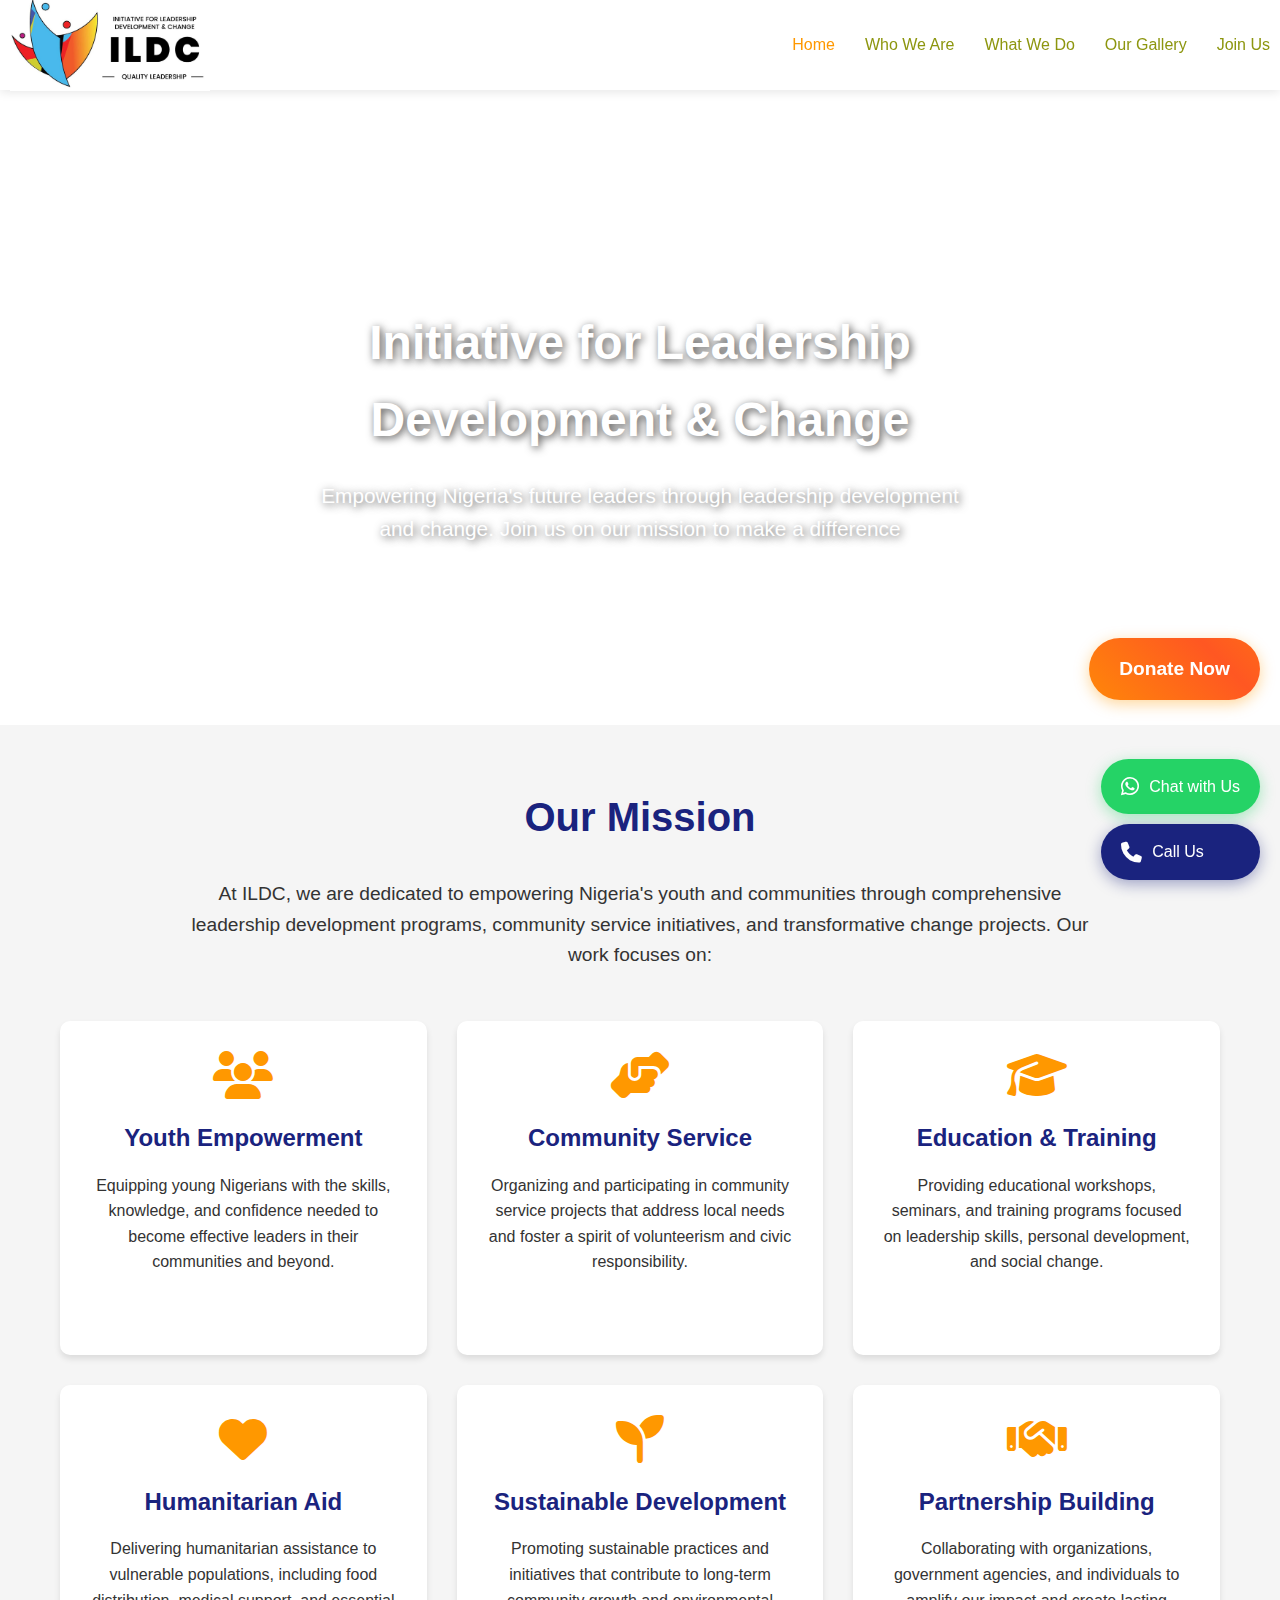
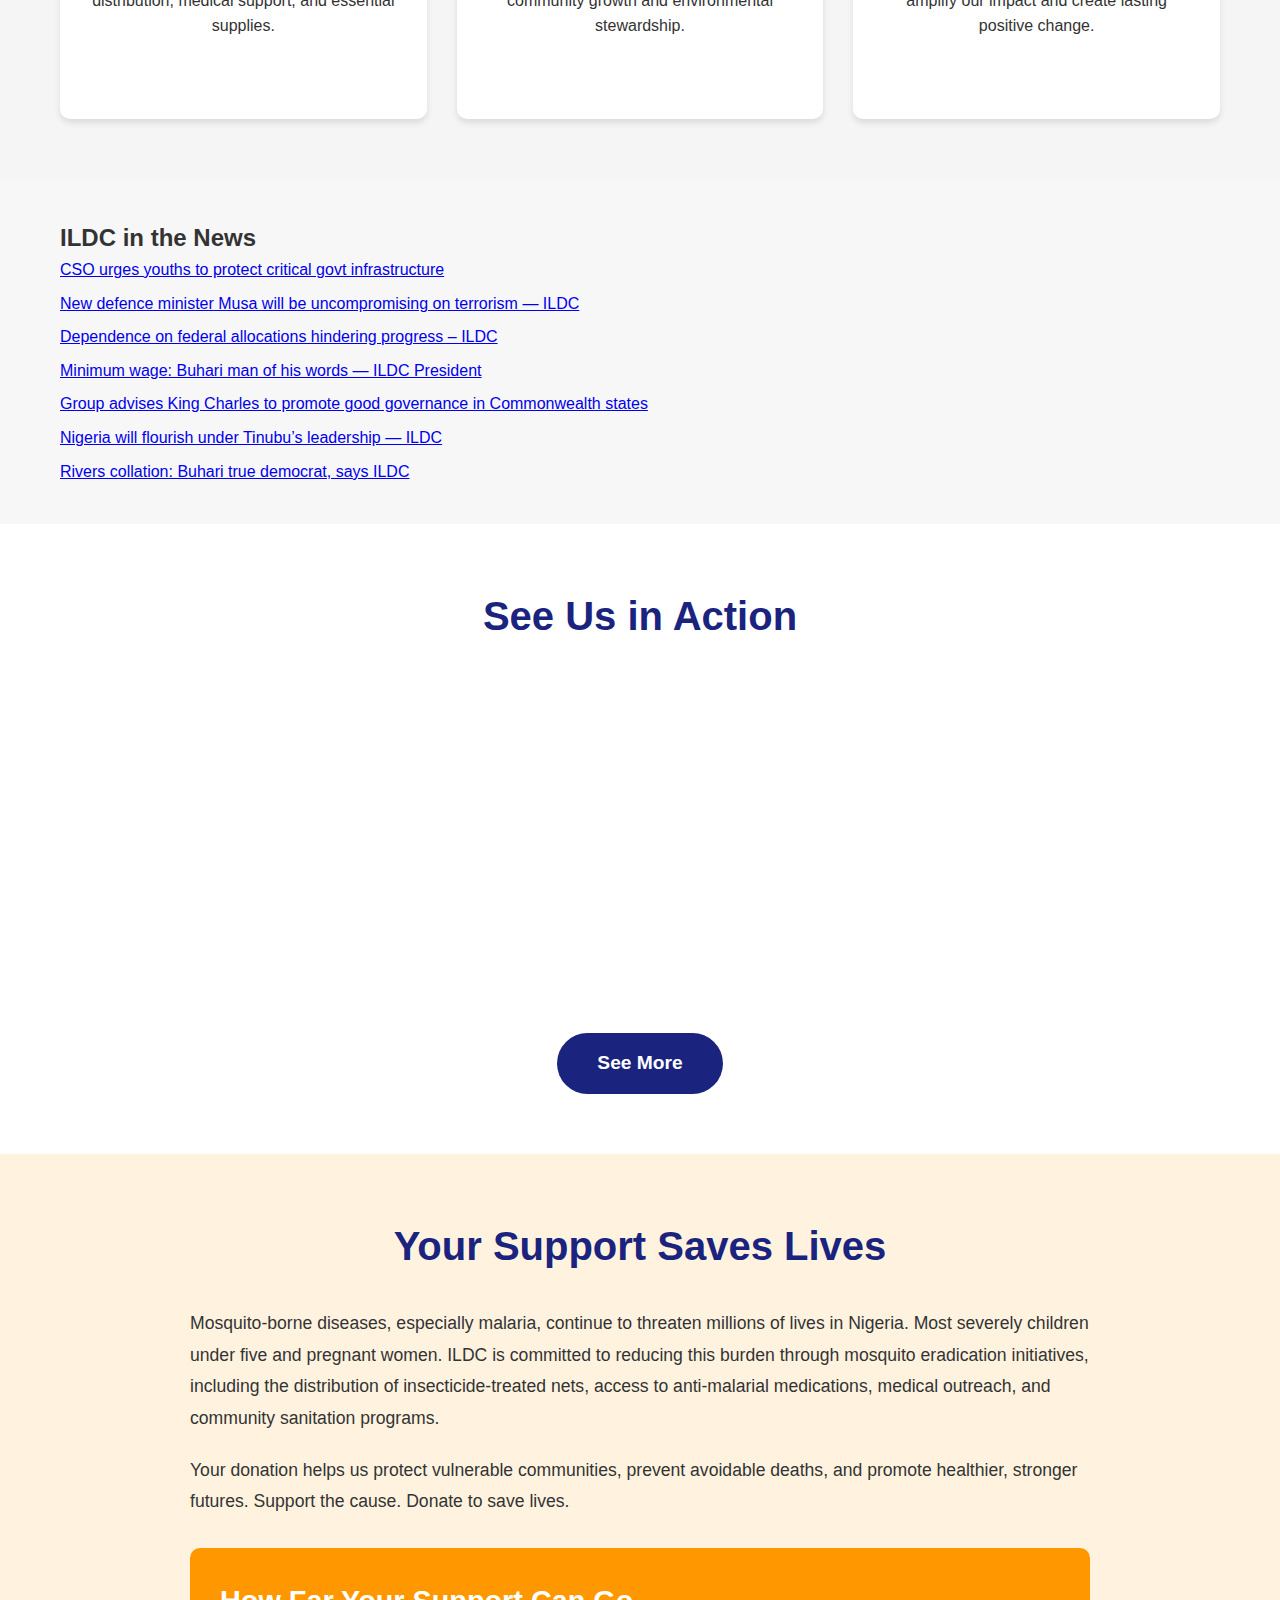
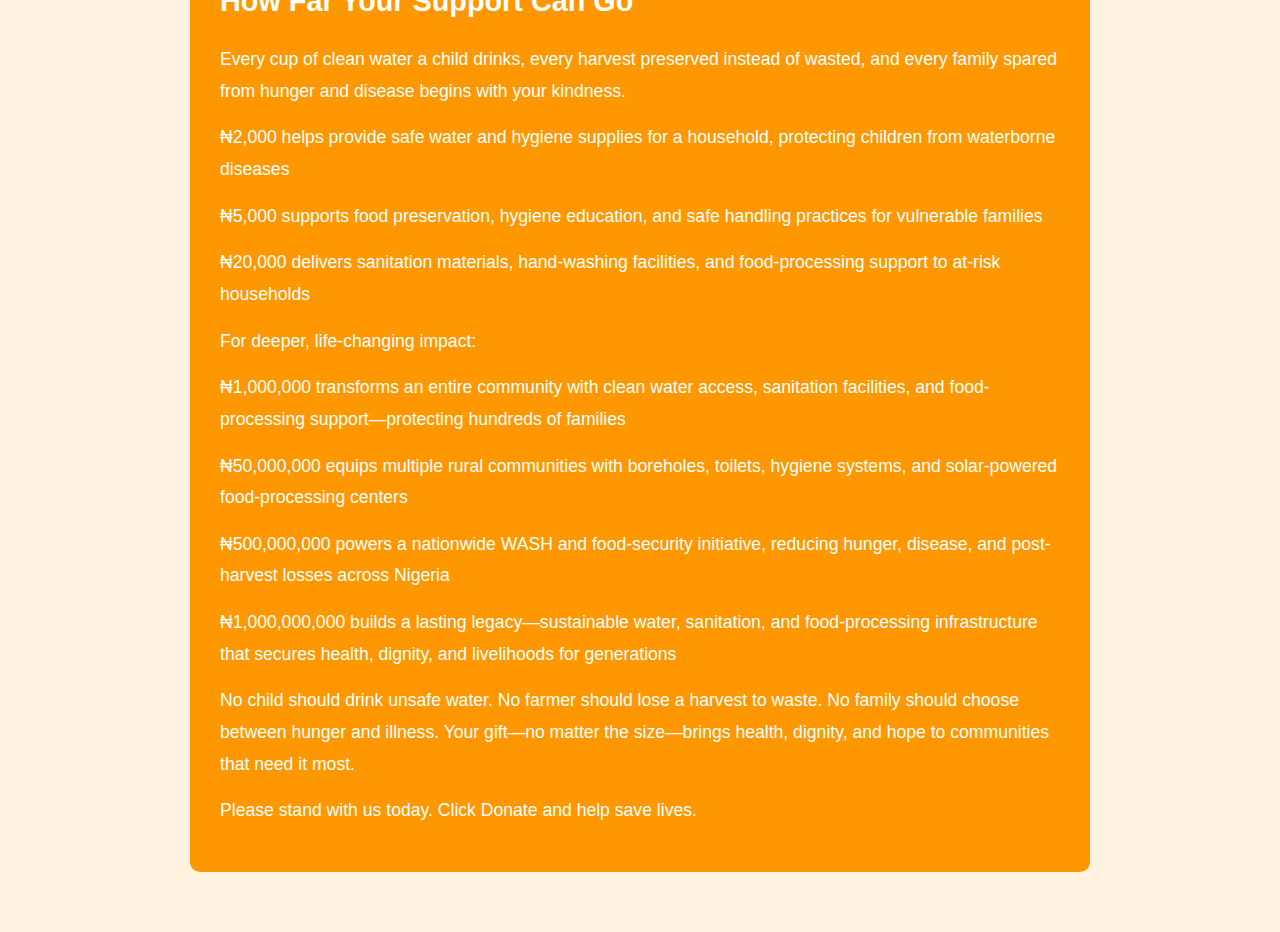
<file: index.html>
<!DOCTYPE html>
<html lang="en">
<head>
    <meta charset="UTF-8">
    <meta name="viewport" content="width=device-width, initial-scale=1.0">
    <title>Initiative for Leadership Development & Change - Home</title>
    <meta name="description" content="ILDC - Initiative for Leadership Development & Change in Nigeria. Empowering communities through youth leadership, education, and humanitarian programs. Join us to make a difference.">
    <meta name="keywords" content="NGO, NGO in Abuja, NGO in Nigeria, ILDC, Ugo ILDC Global, leadership development, Nigeria NGO, charity, humanitarian" />
    <link rel="canonical" href="https://ugoildcglobal.com/" />
    <link rel="icon" href="/images/logo.jpg" type="image/x-icon">
    <link rel="icon" href="/images/logo.jpg" type="image/png">
    <link rel="apple-touch-icon" href="/images/logo.jpg">
    <link rel="stylesheet" href="css/style.css">
    <link rel="stylesheet" href="https://cdnjs.cloudflare.com/ajax/libs/font-awesome/6.4.0/css/all.min.css">
    <!-- Open Graph -->
    <meta property="og:title" content="ILDC - Leadership Development & Change" />
    <meta property="og:description" content="Empowering Nigeria's next generation through leadership programs, community service, and humanitarian initiatives." />
    <meta property="og:url" content="https://ugoildcglobal.com/" />
    <meta property="og:type" content="website" />
    <meta property="og:image" content="https://ugoildcglobal.com/images/logo.jpg" />
    <meta property="og:image:width" content="1200" />
    <meta property="og:image:height" content="630" />
    <meta name="twitter:card" content="summary_large_image" />
    <meta name="twitter:title" content="ILDC - Leadership Development & Change" />
    <meta name="twitter:description" content="Empowering Nigeria's next generation through leadership programs, community service, and humanitarian initiatives." />
    <meta name="twitter:image" content="https://ugoildcglobal.com/images/logo.jpg" />
<script type="application/ld+json">{ "@context": "https://schema.org", "@graph": [ { "@type": "Organization", "name": "Initiative for Leadership Development & Change", "url": "https://ugoildcglobal.com", "logo": "https://ugoildcglobal.com/images/logo.jpg", "sameAs": [ "https://www.instagram.com/ildcnigeria", "https://www.twitter.com/ildcnigeria", "https://www.facebook.com/ildcnigeria/", "https://www.youtube.com/@ILDCGLOBAL" ] }, { "@type": "WebSite", "url": "https://ugoildcglobal.com", "potentialAction": { "@type": "SearchAction", "target": "https://ugoildcglobal.com/?s={search_term_string}", "query-input": "required name=search_term_string" } }, { "@type": "LocalBusiness", "name": "Initiative for Leadership Development & Change", "image": "https://ugoildcglobal.com/images/logo.jpg", "url": "https://ugoildcglobal.com", "address": { "@type": "PostalAddress", "addressLocality": "Abuja", "addressCountry": "NG" }, "telephone": "+2348094296341", "sameAs": [ "https://www.instagram.com/ildcnigeria", "https://www.twitter.com/ildcnigeria", "https://www.facebook.com/ildcnigeria/", "https://www.youtube.com/@ILDCGLOBAL" ] } ] }</script>
</head>
<body>
    <nav class="navbar">
        <div class="logo">
            <a href="index.html">
              <img src="images/logo.jpg" alt="Logo">
            </a>
          </div>
          
        <ul class="nav-links" id="navLinks">
            <li><a href="index.html" class="active">Home</a></li>
            <li><a href="about.html">Who We Are</a></li>
            <li><a href="what-we-do.html">What We Do</a></li>
            <li><a href="gallery.html">Our Gallery</a></li>
            <li><a href="join.html">Join Us</a></li>
        </ul>
        <div class="hamburger" id="hamburger">
            <span></span>
            <span></span>
            <span></span>
        </div>
    </nav>

    <header class="hero-section">
        <div class="slider">
            <div class="slide">
                <img src="images/mockup.JPG" alt="Leadership 1">
            </div>
            <div class="slide">
                <img src="images/IMG_9143.jpg" alt="Leadership 2">
            </div>
            <div class="slide">
                <img src="images/IMG_9142.jpg" alt="Leadership 3">
            </div>
            <div class="slide">
                <img src="images/IMG_9158.jpg" alt="Leadership 4">
            </div>
            <div class="slide">
                <img src="images/IMG_9156.jpg" alt="Leadership 5">
            </div>
            <div class="slide">
                <img src="images/a8.JPG" alt="Leadership 6">
            </div>
            <div class="slide">
                <img src="images/a14.JPG" alt="Leadership 7">
            </div>
            <div class="slide">
                <img src="images/a17.JPG" alt="Leadership 8">
            </div>
            <div class="slide">
                <img src="images/a15.JPG" alt="Leadership 9">
            </div>
            <div class="slide">
                <img src="images/IMG_9139.jpg" alt="Leadership 10">
            </div>
        </div>
        <div class="hero-content">
            <h1>Initiative for Leadership Development & Change</h1>
            <p>Empowering Nigeria's future leaders through leadership development and change. Join us on our mission to make a difference</p>
        </div>
    </header>

    <section class="mission-section">
        <div class="container">
            <h2>Our Mission</h2>
            <p>At ILDC, we are dedicated to empowering Nigeria's youth and communities through comprehensive leadership development programs, community service initiatives, and transformative change projects. Our work focuses on:</p>
            <div class="features">
                <div class="feature">
                    <i class="fas fa-users"></i>
                    <h3>Youth Empowerment</h3>
                    <p>Equipping young Nigerians with the skills, knowledge, and confidence needed to become effective leaders in their communities and beyond.</p>
                </div>
                <div class="feature">
                    <i class="fas fa-hands-helping"></i>
                    <h3>Community Service</h3>
                    <p>Organizing and participating in community service projects that address local needs and foster a spirit of volunteerism and civic responsibility.</p>
                </div>
                <div class="feature">
                    <i class="fas fa-graduation-cap"></i>
                    <h3>Education & Training</h3>
                    <p>Providing educational workshops, seminars, and training programs focused on leadership skills, personal development, and social change.</p>
                </div>
                <div class="feature">
                    <i class="fas fa-heart"></i>
                    <h3>Humanitarian Aid</h3>
                    <p>Delivering humanitarian assistance to vulnerable populations, including food distribution, medical support, and essential supplies.</p>
                </div>
                <div class="feature">
                    <i class="fas fa-seedling"></i>
                    <h3>Sustainable Development</h3>
                    <p>Promoting sustainable practices and initiatives that contribute to long-term community growth and environmental stewardship.</p>
                </div>
                <div class="feature">
                    <i class="fas fa-handshake"></i>
                    <h3>Partnership Building</h3>
                    <p>Collaborating with organizations, government agencies, and individuals to amplify our impact and create lasting positive change.</p>
                </div>
            </div>
        </div>
    </section>
    <!-- News Section -->
    <section class="news-coverage" style="padding:40px 0; background:#f7f7f7;">
        <div class="container">
          <h2>ILDC in the News</h2>
          <ul class="news-entries" style="list-style:none; padding:0; margin:0; display:flex; flex-direction:column; gap:8px;">
              <li><a href="https://nannews.ng/2026/01/23/cso-urges-youths-to-protect-critical-govt-infrastructure/" target="_blank" rel="noopener">CSO urges youths to protect critical govt infrastructure </a></li>
            <li><a href="https://guardian.ng/news/new-defence-minister-musa-will-be-uncompromising-on-terrorism-ilds/?fbclid=IwZXh0bgNhZW0CMTEAc3J0YwZhcHBfaWQKNjYyODU2ODM3OQABHnhr797FfXEhkYWWVjHqs1O2pgnnb59OZqCoBs2_9f6p2RuMaroz6Xn2CL-Q_aem_Q3FAEDWbZRnGhuV-T73FUg" target="_blank" rel="noopener">New defence minister Musa will be uncompromising on terrorism — ILDC</a></li>
            <li><a href="https://www.vanguardngr.com/2025/11/dependence-on-federal-allocations-hindering-progress-ildc/amp/" target="_blank" rel="noopener">Dependence on federal allocations hindering progress – ILDC</a></li>
            <li><a href="https://theeagleonline.com.ng/minimum-wage-buhari-man-of-his-words-ildc-president/" target="_blank" rel="noopener">Minimum wage: Buhari man of his words — ILDC President</a></li>
            <li><a href="https://realnewsmagazine.net/group-advises-king-charles-to-promote-good-governance-in-commonwealth-states/" target="_blank" rel="noopener">Group advises King Charles to promote good governance in Commonwealth states</a></li>
            <li><a href="https://pmnewsnigeria.com/2023/05/27/nigeria-will-flourish-under-tinubus-leadership-ildc/?amp=1" target="_blank" rel="noopener">Nigeria will flourish under Tinubu’s leadership — ILDC</a></li>
            <li><a href="https://www.vanguardngr.com/2019/04/rivers-collation-buhari-true-democrat-says-ildc/amp/" target="_blank" rel="noopener">Rivers collation: Buhari true democrat, says ILDC</a></li>
          </ul>
        </div>
      </section>

    <section class="video-section">
        <div class="container">
            <h2>See Us in Action</h2>
            <div class="video-container">
                <iframe width="560" height="315" src="https://www.youtube.com/embed/NZ5cPLldgkw" title="ILDC Video" frameborder="0" allow="accelerometer; autoplay; clipboard-write; encrypted-media; gyroscope; picture-in-picture" allowfullscreen></iframe>
                <iframe width="560" height="315" src="https://www.youtube.com/embed/vVvcglWyBpY" title="ILDC Video" frameborder="0" allow="accelerometer; autoplay; clipboard-write; encrypted-media; gyroscope; picture-in-picture" allowfullscreen></iframe>
            </div>
            <div class="see-more-container">
                <a href="gallery.html" class="see-more-btn">See More</a>
            </div>
        </div>
    </section>

    <section class="mosquito-section">
        <div class="container">
            <h2>Your Support Saves Lives</h2>
            <div class="mosquito-content">
                <p>Mosquito-borne diseases, especially malaria, continue to threaten millions of lives in Nigeria. Most severely children under five and pregnant women. ILDC is committed to reducing this burden through mosquito eradication initiatives, including the distribution of insecticide-treated nets, access to anti-malarial medications, medical outreach, and community sanitation programs.</p>
                <p>Your donation helps us protect vulnerable communities, prevent avoidable deaths, and promote healthier, stronger futures. Support the cause. Donate to save lives.</p>
                
                <div class="donation-appeal">
                    <h3>How Far Your Support Can Go</h3>
                    <p>Every cup of clean water a child drinks, every harvest preserved instead of wasted, and every family spared from hunger and disease begins with your kindness.</p>
                    <p>₦2,000 helps provide safe water and hygiene supplies for a household, protecting children from waterborne diseases</p>
                    <p>₦5,000 supports food preservation, hygiene education, and safe handling practices for vulnerable families</p>
                    <p>₦20,000 delivers sanitation materials, hand-washing facilities, and food-processing support to at-risk households</p>
                    <p>For deeper, life-changing impact:</p>
                    <p>₦1,000,000 transforms an entire community with clean water access, sanitation facilities, and food-processing support—protecting hundreds of families</p>
                    <p>₦50,000,000 equips multiple rural communities with boreholes, toilets, hygiene systems, and solar-powered food-processing centers</p>
                    <p>₦500,000,000 powers a nationwide WASH and food-security initiative, reducing hunger, disease, and post-harvest losses across Nigeria</p>
                    <p>₦1,000,000,000 builds a lasting legacy—sustainable water, sanitation, and food-processing infrastructure that secures health, dignity, and livelihoods for generations</p>
                    <p>No child should drink unsafe water. No farmer should lose a harvest to waste. No family should choose between hunger and illness. Your gift—no matter the size—brings health, dignity, and hope to communities that need it most.</p>
                    <p>Please stand with us today. Click Donate and help save lives.</p>
                </div>
            </div>
        </div>
    </section>

    <button class="donate-btn" id="donateBtn">Donate Now</button>

    <div class="contact-buttons">
        <a href="https://wa.me/2349027109116" target="_blank" class="chat-btn">
            <i class="fab fa-whatsapp"></i>
            <span>Chat with Us</span>
        </a>
        <a href="tel:+2348094296341" class="call-btn">
            <i class="fas fa-phone"></i>
            <span>Call Us</span>
        </a>
    </div>

    <div class="donate-modal" id="donateModal">
        <div class="modal-content">
            <span class="close-modal" id="closeModal">&times;</span>
            <h2>Make a Donation</h2>
            <div class="account-details">
                <p><strong>Bank:</strong> Zenith Bank</p>
                <p><strong>Account Number:</strong> 1015593806</p>
                <p><strong>Account Name:</strong> Ugo Initiative</p>
            </div>
            <button class="copy-btn" id="copyBtn">
                <i class="fas fa-copy"></i>
                Copy Account Details
            </button>
        </div>
    </div>

    

    <script src="js/script.js"></script>
</body>
</html>
</file>
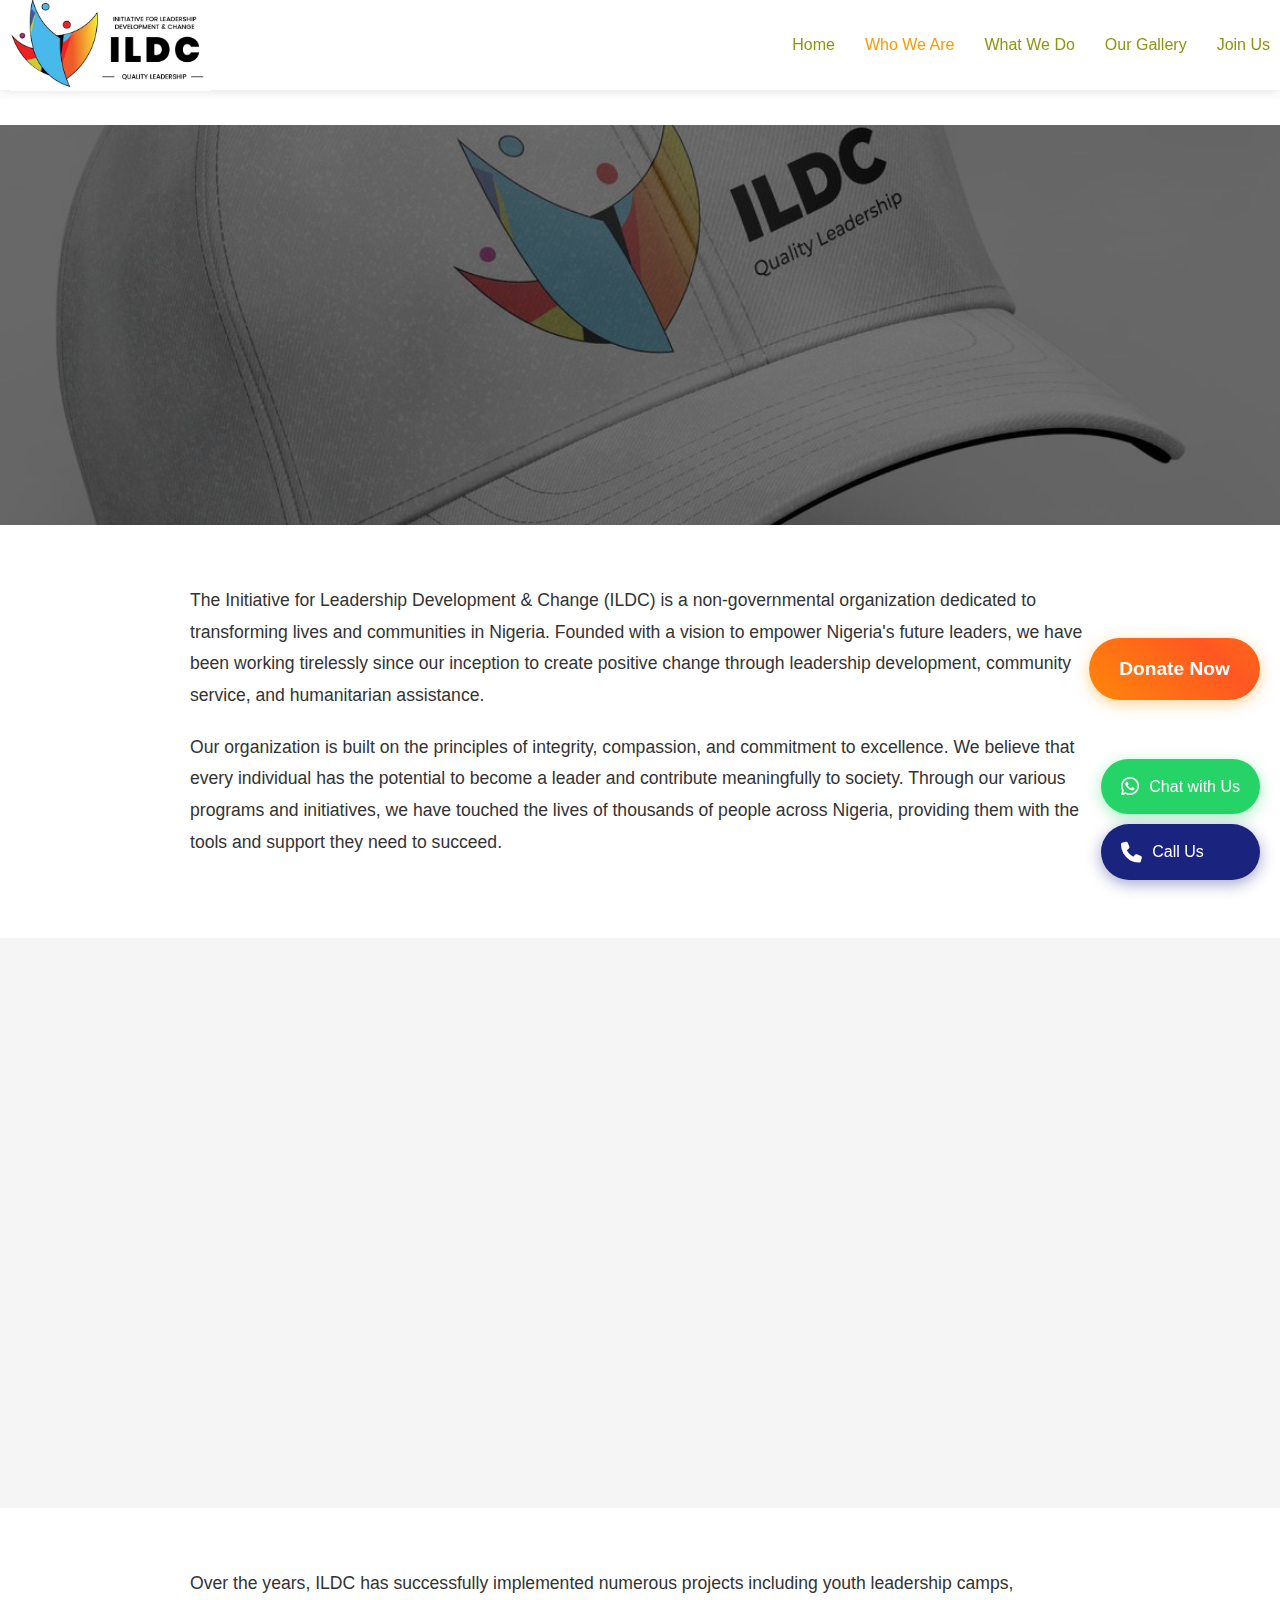
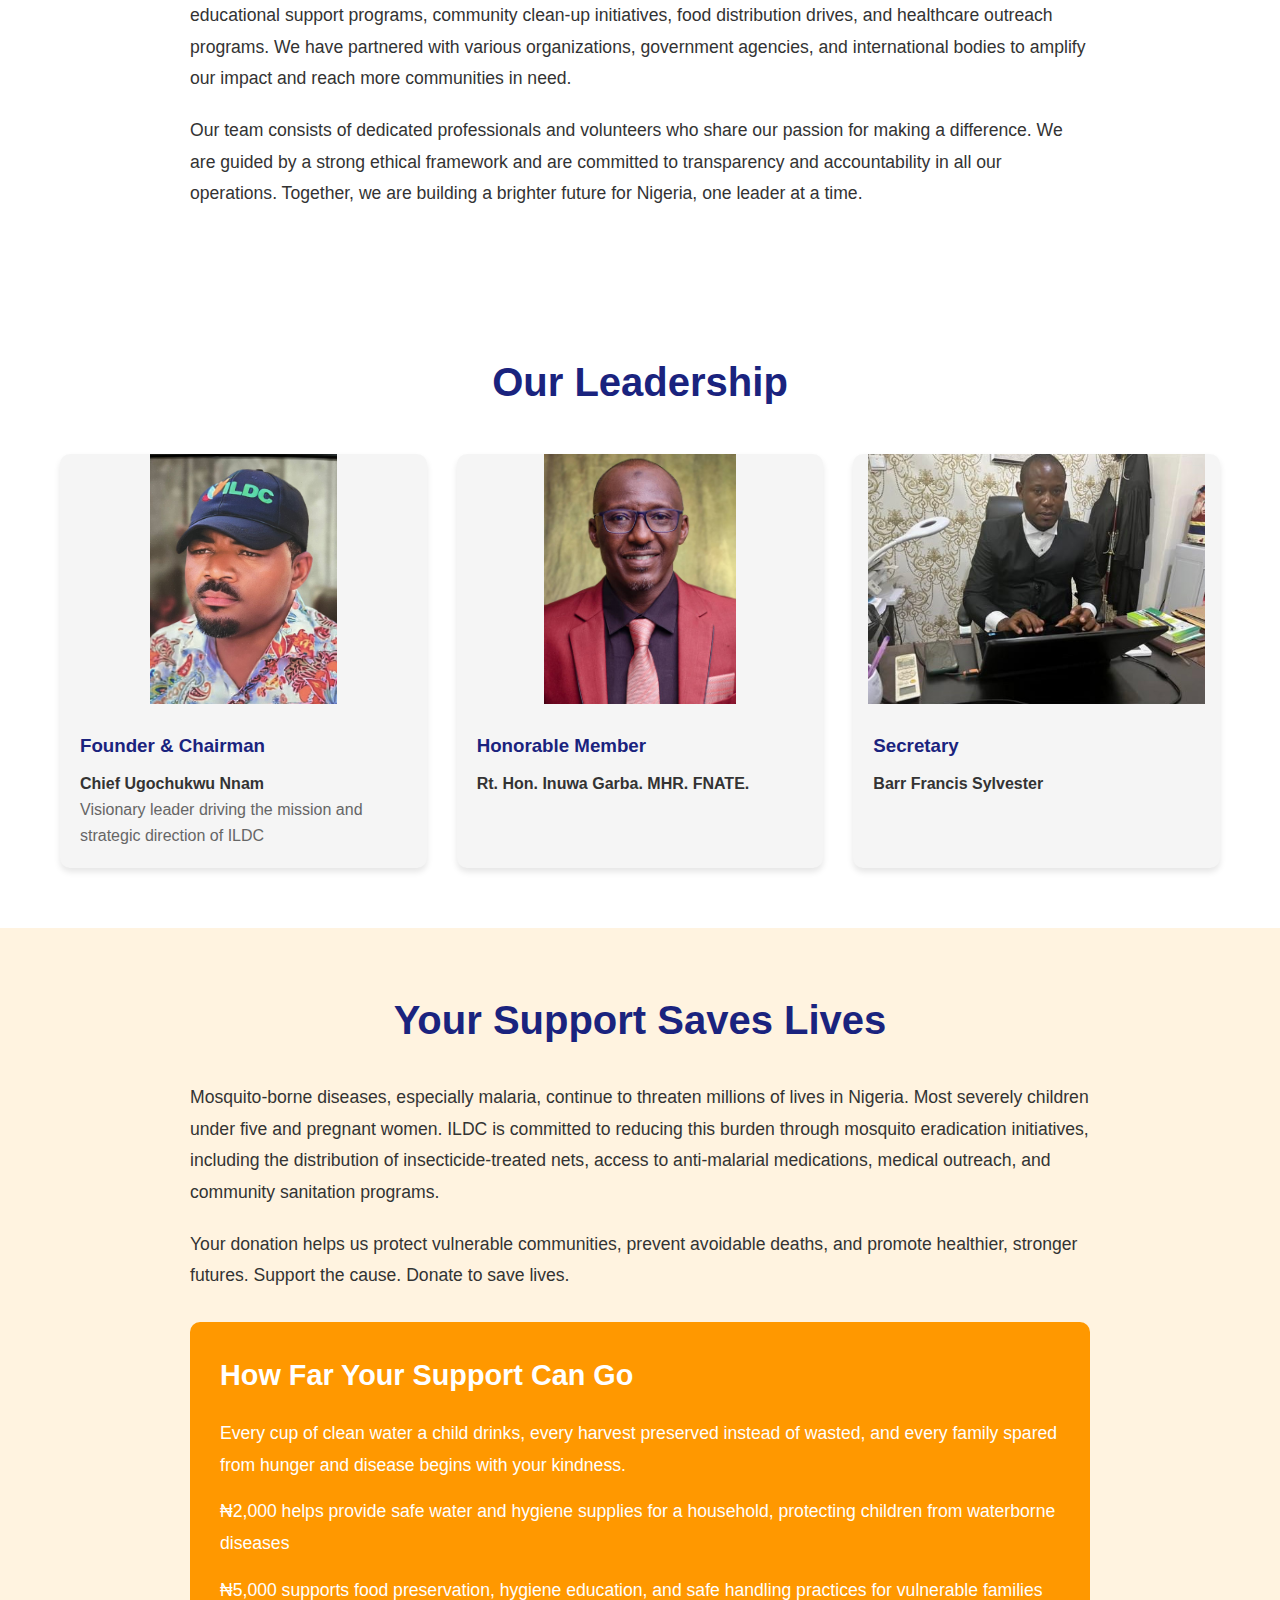
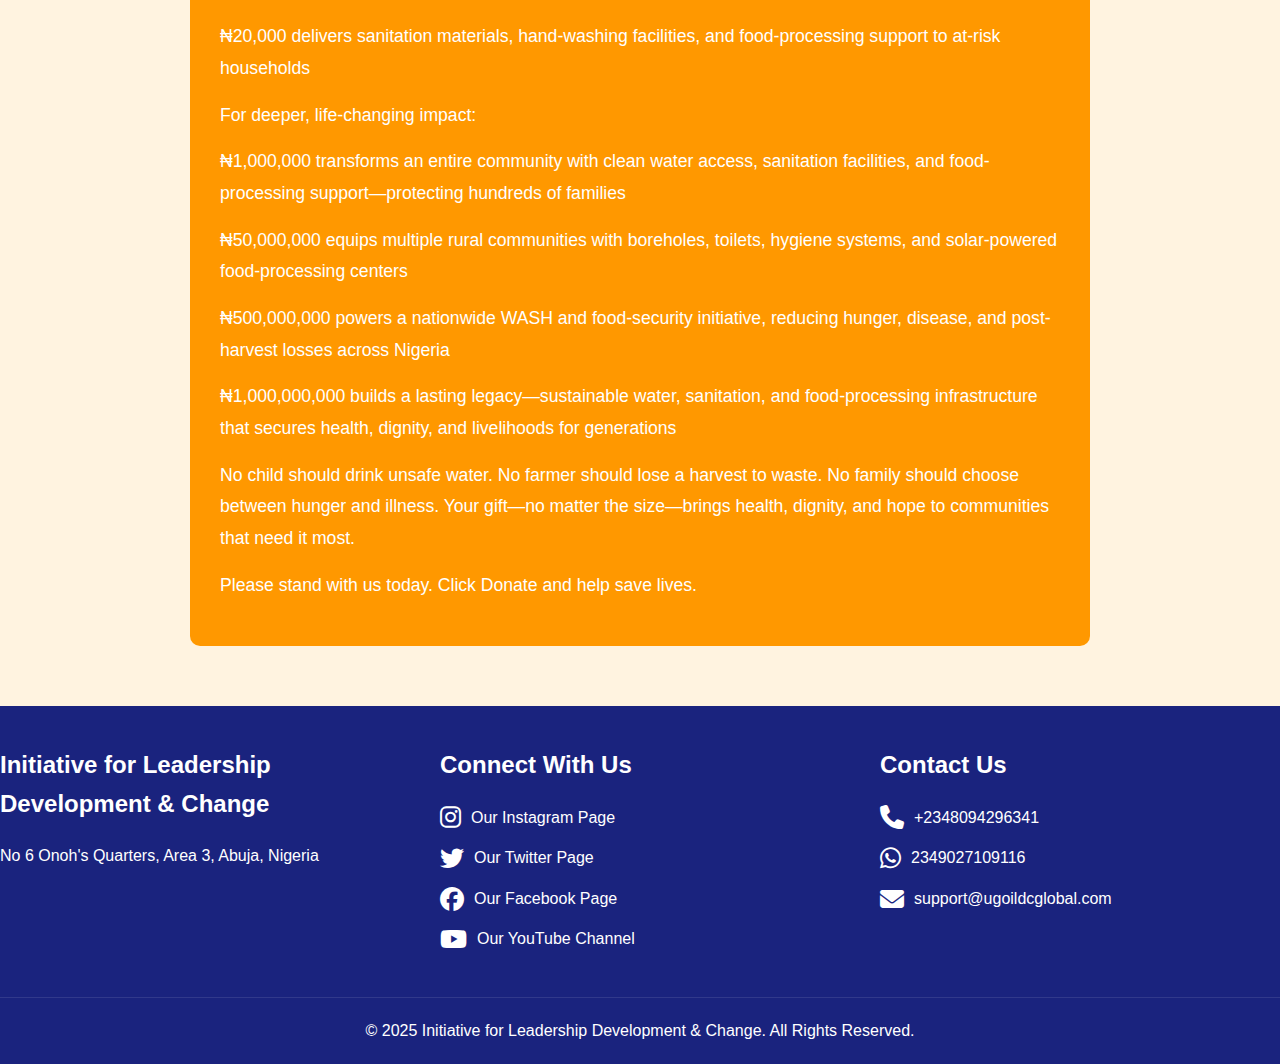
<file: about.html>
<!DOCTYPE html>
<html lang="en">
<head>
    <meta charset="UTF-8">
    <meta name="viewport" content="width=device-width, initial-scale=1.0">
    <title>Who We Are - ILDC - Initiative for Leadership Development & Change</title>
    <meta name="description" content="Learn about ILDC - Initiative for Leadership Development & Change, Nigeria's leading NGO. Discover our mission, leadership team, and commitment to empowering communities through youth development and humanitarian programs.">
    <meta name="keywords" content="ILDC Nigeria, about ILDC, NGO in Nigeria, leadership development NGO, youth empowerment Nigeria, humanitarian organization Abuja, Chief Ugochukwu Nnam" />
    <link rel="canonical" href="https://ugoildcglobal.com/about.html" />
    <link rel="icon" href="/images/favicon.ico" type="image/x-icon">
    <link rel="icon" href="/images/favicon.png" type="image/png">
    <link rel="apple-touch-icon" href="/images/favicon.png">
    <link rel="stylesheet" href="css/style.css">
    <link rel="stylesheet" href="https://cdnjs.cloudflare.com/ajax/libs/font-awesome/6.4.0/css/all.min.css">
    <!-- Open Graph -->
    <meta property="og:title" content="Who We Are - ILDC Nigeria" />
    <meta property="og:description" content="Discover ILDC's mission to transform lives and communities in Nigeria through leadership development and humanitarian assistance. Learn about our leadership team and values." />
    <meta property="og:url" content="https://ugoildcglobal.com/about.html" />
    <meta property="og:type" content="website" />
    <meta property="og:image" content="https://ugoildcglobal.com/images/logo.jpg" />
    <meta property="og:image:width" content="1200" />
    <meta property="og:image:height" content="630" />
    <meta name="twitter:card" content="summary_large_image" />
    <meta name="twitter:title" content="Who We Are - ILDC Nigeria" />
    <meta name="twitter:description" content="Learn about ILDC's mission, leadership, and commitment to empowering Nigeria's communities through leadership development and humanitarian programs." />
    <meta name="twitter:image" content="https://ugoildcglobal.com/images/logo.jpg" />
<script type="application/ld+json">{ "@context": "https://schema.org", "@graph": [ { "@type": "Organization", "name": "Initiative for Leadership Development & Change", "url": "https://ugoildcglobal.com", "logo": "https://ugoildcglobal.com/images/logo.jpg", "sameAs": [ "https://www.instagram.com/ildcnigeria", "https://www.twitter.com/ildcnigeria", "https://www.facebook.com/ildcnigeria/", "https://www.youtube.com/@ILDCGLOBAL" ], "description": "ILDC is Nigeria's leading NGO dedicated to leadership development, youth empowerment, and humanitarian assistance.", "address": { "@type": "PostalAddress", "addressLocality": "Abuja", "addressCountry": "NG" } }, { "@type": "WebPage", "name": "Who We Are - ILDC", "description": "Learn about ILDC's mission, leadership team, and commitment to empowering communities through youth development and humanitarian programs.", "url": "https://ugoildcglobal.com/about.html", "isPartOf": { "@type": "WebSite", "name": "ILDC", "url": "https://ugoildcglobal.com" } }, { "@type": "Person", "name": "Chief Ugochukwu Nnam", "jobTitle": "Founder & Chairman", "worksFor": { "@type": "Organization", "name": "Initiative for Leadership Development & Change" } } ] }</script>
</head>
<body>
    <nav class="navbar">
        <div class="logo">
            <a href="index.html">
              <img src="images/logo.jpg" alt="Logo">
            </a>
          </div>
        <ul class="nav-links" id="navLinks">
            <li><a href="index.html">Home</a></li>
            <li><a href="about.html" class="active">Who We Are</a></li>
            <li><a href="what-we-do.html">What We Do</a></li>
            <li><a href="gallery.html">Our Gallery</a></li>
            <li><a href="join.html">Join Us</a></li>
        </ul>
        <div class="hamburger" id="hamburger">
            <span></span>
            <span></span>
            <span></span>
        </div>
    </nav>

    <header class="page-header">
        <img src="images/mockup.JPG" alt="About Us">
        <div class="header-overlay">
            
        </div>
    </header>

    <section class="about-section">
        <div class="container">
            <div class="about-content">
                <p>The Initiative for Leadership Development & Change (ILDC) is a non-governmental organization dedicated to transforming lives and communities in Nigeria. Founded with a vision to empower Nigeria's future leaders, we have been working tirelessly since our inception to create positive change through leadership development, community service, and humanitarian assistance.</p>
                <p>Our organization is built on the principles of integrity, compassion, and commitment to excellence. We believe that every individual has the potential to become a leader and contribute meaningfully to society. Through our various programs and initiatives, we have touched the lives of thousands of people across Nigeria, providing them with the tools and support they need to succeed.</p>
            </div>
        </div>
    </section>

    <section class="video-highlight">
        <div class="container">
            <div class="video-wrapper">
                <iframe width="800" height="450" src="https://www.youtube.com/embed/vVvcglWyBpY" title="ILDC About Us" frameborder="0" allow="accelerometer; autoplay; clipboard-write; encrypted-media; gyroscope; picture-in-picture" allowfullscreen></iframe>
            </div>
        </div>
    </section>

    <section class="about-section-2">
        <div class="container">
            <div class="about-content">
                <p>Over the years, ILDC has successfully implemented numerous projects including youth leadership camps, educational support programs, community clean-up initiatives, food distribution drives, and healthcare outreach programs. We have partnered with various organizations, government agencies, and international bodies to amplify our impact and reach more communities in need.</p>
                <p>Our team consists of dedicated professionals and volunteers who share our passion for making a difference. We are guided by a strong ethical framework and are committed to transparency and accountability in all our operations. Together, we are building a brighter future for Nigeria, one leader at a time.</p>
            </div>
        </div>
    </section>

    <section class="leadership-section">
        <div class="container">
            <h2>Our Leadership</h2>
            <div class="leadership-grid">
                <div class="leader-card">
                    <img src="images/0.JPG" alt="Founder">
                    <div class="leader-info">
                        <h3>Founder & Chairman</h3>
                        <h4>Chief Ugochukwu Nnam</h4>
                        <p>Visionary leader driving the mission and strategic direction of ILDC</p>
                    </div>
                </div>
                <div class="leader-card">
                    <img src="images/1.JPG" alt="Executive Director">
                    <div class="leader-info">
                        <h3>Honorable Member</h3>
                        <h4>Rt. Hon. Inuwa Garba. MHR. FNATE.</h4>
                        
                    </div>
                </div>
                <div class="leader-card">
                    <img src="images/2.jpg" alt="Program Director">
                    <div class="leader-info">
                        <h3>Secretary</h3>
                        <h4>Barr Francis Sylvester</h4>
                    </div>
                </div>
                
                
            </div>
        </div>
    </section>

    <section class="mosquito-section">
        <div class="container">
            <h2>Your Support Saves Lives</h2>
            <div class="mosquito-content">
                <p>Mosquito-borne diseases, especially malaria, continue to threaten millions of lives in Nigeria. Most severely children under five and pregnant women. ILDC is committed to reducing this burden through mosquito eradication initiatives, including the distribution of insecticide-treated nets, access to anti-malarial medications, medical outreach, and community sanitation programs.</p>
                <p>Your donation helps us protect vulnerable communities, prevent avoidable deaths, and promote healthier, stronger futures. Support the cause. Donate to save lives.</p>
                
                <div class="donation-appeal">
                    <h3>How Far Your Support Can Go</h3>
                    <p>Every cup of clean water a child drinks, every harvest preserved instead of wasted, and every family spared from hunger and disease begins with your kindness.</p>
                    <p>₦2,000 helps provide safe water and hygiene supplies for a household, protecting children from waterborne diseases</p>
                    <p>₦5,000 supports food preservation, hygiene education, and safe handling practices for vulnerable families</p>
                    <p>₦20,000 delivers sanitation materials, hand-washing facilities, and food-processing support to at-risk households</p>
                    <p>For deeper, life-changing impact:</p>
                    <p>₦1,000,000 transforms an entire community with clean water access, sanitation facilities, and food-processing support—protecting hundreds of families</p>
                    <p>₦50,000,000 equips multiple rural communities with boreholes, toilets, hygiene systems, and solar-powered food-processing centers</p>
                    <p>₦500,000,000 powers a nationwide WASH and food-security initiative, reducing hunger, disease, and post-harvest losses across Nigeria</p>
                    <p>₦1,000,000,000 builds a lasting legacy—sustainable water, sanitation, and food-processing infrastructure that secures health, dignity, and livelihoods for generations</p>
                    <p>No child should drink unsafe water. No farmer should lose a harvest to waste. No family should choose between hunger and illness. Your gift—no matter the size—brings health, dignity, and hope to communities that need it most.</p>
                    <p>Please stand with us today. Click Donate and help save lives.</p>
                </div>
            </div>
        </div>
    </section>

    <button class="donate-btn" id="donateBtn">Donate Now</button>

    <div class="contact-buttons">
        <a href="https://wa.me/2349027109116" target="_blank" class="chat-btn">
            <i class="fab fa-whatsapp"></i>
            <span>Chat with Us</span>
        </a>
        <a href="tel:+2348094296341" class="call-btn">
            <i class="fas fa-phone"></i>
            <span>Call Us</span>
        </a>
    </div>

    <div class="donate-modal" id="donateModal">
        <div class="modal-content">
            <span class="close-modal" id="closeModal">&times;</span>
            <h2>Make a Donation</h2>
            <div class="account-details">
                <p><strong>Bank:</strong> Zenith Bank</p>
                <p><strong>Account Number:</strong> 1015593806</p>
                <p><strong>Account Name:</strong> Ugo Initiative</p>
            </div>
            <button class="copy-btn" id="copyBtn">
                <i class="fas fa-copy"></i>
                Copy Account Details
            </button>
        </div>
    </div>

    <footer>
        <div class="footer-content">
            <div class="footer-section">
                <h3>Initiative for Leadership Development & Change</h3>
                <p>No 6 Onoh's Quarters, Area 3, Abuja, Nigeria</p>
            </div>
            <div class="footer-section">
                <h3>Connect With Us</h3>
                <a href="https://www.instagram.com/ildcnigeria" target="_blank">
                    <i class="fab fa-instagram"></i>
                    <span>Our Instagram Page</span>
                </a>
                <a href="https://www.twitter.com/ildcnigeria" target="_blank">
                    <i class="fab fa-twitter"></i>
                    <span>Our Twitter Page</span>
                </a>
                <a href="https://www.facebook.com/ildcnigeria/" target="_blank">
                    <i class="fab fa-facebook"></i>
                    <span>Our Facebook Page</span>
                </a>
                <a href="https://www.youtube.com/@ILDCGLOBAL" target="_blank">
                    <i class="fab fa-youtube"></i>
                    <span>Our YouTube Channel</span>
                </a>
            </div>
            <div class="footer-section">
                <h3>Contact Us</h3>
                <a href="tel:+2348094296341">
                    <i class="fas fa-phone"></i>
                    <span>+2348094296341</span>
                </a>
                <a href="https://wa.me/2349027109116" target="_blank">
                    <i class="fab fa-whatsapp"></i>
                    <span>2349027109116</span>
                </a>
                <a href="mailto:support@ugoildcglobal.com">
                    <i class="fas fa-envelope"></i>
                    <span>support@ugoildcglobal.com</span>
                </a>
            </div>
        </div>
        <div class="copyright">
            <p>&copy; 2025 Initiative for Leadership Development & Change. All Rights Reserved.</p>
        </div>
    </footer>

    <script src="js/script.js"></script>
</body>
</html>
</file>
<file: css/style.css>
* {
    margin: 0;
    padding: 0;
    box-sizing: border-box;
}

body {
    font-family: 'Segoe UI', Tahoma, Geneva, Verdana, sans-serif;
    line-height: 1.6;
    color: #333;
}

.container {
    max-width: 1200px;
    margin: 0 auto;
    padding: 0 20px;
}

.navbar {
    display: flex;
    justify-content: space-between;
    align-items: center;
    padding: 10px;
    background: white;
    position: fixed;
    width: 100%;
    top: 0;
    z-index: 1000;
    box-shadow: 0 2px 10px rgba(0,0,0,0.1);
    height: 90px;
    overflow: visible;
}

.logo h1 {
    color: #fff;
    font-size: 28px;
    font-weight: bold;
}

.logo img {
    max-height: 160px;
    max-width: 200px;
    object-fit: contain;
}

.nav-links {
    display: flex;
    list-style: none;
}

.nav-links li {
    margin-left: 30px;
}

.nav-links a {
    color: #8d960f;
    text-decoration: none;
    font-weight: 500;
    transition: color 0.3s;
}

.nav-links a:hover,
.nav-links a.active {
    color: #ff9800;
}

.hamburger {
    display: none;
    flex-direction: column;
    cursor: pointer;
}

.hamburger span {
    width: 25px;
    height: 3px;
    background: #0e0253;
    margin: 3px 0;
    transition: 0.3s;
}

.hero-section {
    position: relative;
    height: 600px;
    overflow: hidden;
    margin-top: 125px;
}

.slider {
    position: relative;
    height: 120%;
}

.slide {
    position: absolute;
    width: 100%;
    height: 100%;
    opacity: 0;
    transition: opacity 1s ease-in-out;
}

.slide img {
    width: 100%;
    height: 100%;
    object-fit: cover;
}

.slide.active {
    opacity: 1;
}

.hero-content {
    position: absolute;
    top: 50%;
    left: 50%;
    transform: translate(-50%, -50%);
    text-align: center;
    color: #fff;
    text-shadow: 2px 2px 8px rgba(0,0,0,0.7);
    z-index: 10;
}

.hero-content h1 {
    font-size: 3em;
    margin-bottom: 20px;
}

.hero-content p {
    font-size: 1.3em;
    max-width: 800px;
}

.page-header {
    position: relative;
    height: 400px;
    margin-top: 125px;
}

.page-header img {
    width: 100%;
    height: 100%;
    object-fit: cover;
}

.header-overlay {
    position: absolute;
    top: 0;
    left: 0;
    width: 100%;
    height: 100%;
    background: rgba(0,0,0,0.5);
    display: flex;
    align-items: center;
    justify-content: center;
}

.header-overlay h1 {
    color: #fff;
    font-size: 3em;
}

section {
    padding: 60px 0;
}

.mission-section {
    background: #f5f5f5;
}

.mission-section h2 {
    text-align: center;
    font-size: 2.5em;
    margin-bottom: 30px;
    color: #1a237e;
}

.mission-section p {
    text-align: center;
    font-size: 1.2em;
    max-width: 900px;
    margin: 0 auto 50px;
}

.features {
    display: grid;
    grid-template-columns: repeat(auto-fit, minmax(300px, 1fr));
    gap: 30px;
}

.feature {
    background: #fff;
    padding: 30px;
    border-radius: 10px;
    text-align: center;
    box-shadow: 0 4px 6px rgba(0,0,0,0.1);
    transition: transform 0.3s;
}

.feature:hover {
    transform: translateY(-5px);
}

.feature i {
    font-size: 3em;
    color: #ff9800;
    margin-bottom: 20px;
}

.feature h3 {
    font-size: 1.5em;
    margin-bottom: 15px;
    color: #1a237e;
}

.feature p {
    font-size: 1em;
}

.video-section {
    background: #fff;
}

.video-section h2 {
    text-align: center;
    font-size: 2.5em;
    margin-bottom: 30px;
    color: #1a237e;
}

.see-more-container {
    text-align: center;
    margin-top: 40px;
}

.see-more-btn {
    display: inline-block;
    padding: 15px 40px;
    font-size: 1.2em;
    font-weight: bold;
    color: #fff;
    background: #1a237e;
    text-decoration: none;
    border-radius: 50px;
    transition: background 0.3s, transform 0.3s;
}

.see-more-btn:hover {
    background: #0d1566;
    transform: scale(1.05);
}

.video-container {
    display: grid;
    grid-template-columns: repeat(auto-fit, minmax(500px, 1fr));
    gap: 30px;
    justify-items: center;
}

.video-container iframe {
    max-width: 100%;
    border-radius: 10px;
}

.donate-btn {
    position: fixed;
    bottom: 200px;
    right: 20px;
    padding: 20px 30px;
    font-size: 1.2em;
    font-weight: bold;
    color: #fff;
    background: linear-gradient(45deg, #ff9800, #ff5722, #ff9800);
    background-size: 200% 200%;
    border: none;
    border-radius: 50px;
    cursor: pointer;
    z-index: 1000;
    box-shadow: 0 4px 15px rgba(255,152,0,0.4);
    animation: gradient 3s ease infinite, blink 1s ease-in-out infinite;
}

@keyframes gradient {
    0% { background-position: 0% 50%; }
    50% { background-position: 100% 50%; }
    100% { background-position: 0% 50%; }
}

@keyframes blink {
    0%, 100% { opacity: 1; transform: scale(1); }
    50% { opacity: 0.8; transform: scale(1.05); }
}

.contact-buttons {
    position: fixed;
    bottom: 20px;
    right: 20px;
    display: flex;
    flex-direction: column;
    gap: 10px;
    z-index: 999;
}

.chat-btn,
.call-btn {
    display: flex;
    align-items: center;
    gap: 10px;
    padding: 15px 20px;
    background: #25d366;
    color: #fff;
    text-decoration: none;
    border-radius: 50px;
    box-shadow: 0 4px 15px rgba(37,211,102,0.4);
    transition: transform 0.3s;
}

.chat-btn:hover,
.call-btn:hover {
    transform: scale(1.05);
}

.call-btn {
    background: #1a237e;
    box-shadow: 0 4px 15px rgba(26,35,126,0.4);
}

.chat-btn i,
.call-btn i {
    font-size: 1.3em;
}

.donate-modal {
    display: none;
    position: fixed;
    top: 0;
    left: 0;
    width: 100%;
    height: 100%;
    background: rgba(0,0,0,0.7);
    z-index: 10000;
    align-items: center;
    justify-content: center;
}

.donate-modal.active {
    display: flex;
}

.modal-content {
    background: #fff;
    padding: 40px;
    border-radius: 10px;
    max-width: 500px;
    width: 90%;
    position: relative;
    text-align: center;
}

.close-modal {
    position: absolute;
    top: 15px;
    right: 20px;
    font-size: 30px;
    cursor: pointer;
    color: #333;
}

.modal-content h2 {
    color: #1a237e;
    margin-bottom: 20px;
}

.account-details {
    background: #f5f5f5;
    padding: 20px;
    border-radius: 10px;
    margin-bottom: 20px;
}

.account-details p {
    font-size: 1.2em;
    margin: 10px 0;
}

.copy-btn {
    padding: 15px 30px;
    font-size: 1em;
    font-weight: bold;
    color: #fff;
    background: #ff9800;
    border: none;
    border-radius: 5px;
    cursor: pointer;
    display: inline-flex;
    align-items: center;
    gap: 10px;
    transition: background 0.3s;
}

.copy-btn:hover {
    background: #e65100;
}

.about-section,
.about-section-2 {
    background: #fff;
}

.about-content {
    max-width: 900px;
    margin: 0 auto;
}

.about-content p {
    font-size: 1.1em;
    line-height: 1.8;
    margin-bottom: 20px;
}

.video-highlight {
    background: #f5f5f5;
}

.video-highlight h2 {
    text-align: center;
    font-size: 2.5em;
    margin-bottom: 30px;
    color: #1a237e;
}

.video-wrapper {
    display: flex;
    justify-content: center;
}

.video-wrapper iframe {
    max-width: 100%;
    border-radius: 10px;
}

.leadership-section {
    background: #fff;
}

.leadership-section h2 {
    text-align: center;
    font-size: 2.5em;
    margin-bottom: 40px;
    color: #1a237e;
}

.leadership-grid {
    display: grid;
    grid-template-columns: repeat(auto-fit, minmax(250px, 1fr));
    gap: 30px;
}

.leader-card {
    background: #f5f5f5;
    border-radius: 10px;
    overflow: hidden;
    box-shadow: 0 4px 6px rgba(0,0,0,0.1);
    transition: transform 0.3s;
}

.leader-card:hover {
    transform: translateY(-5px);
}

.leader-card img {
    width: 100%;
    height: 250px;
    object-fit: contain;
}

.leader-info {
    padding: 20px;
}

.leader-info h3 {
    color: #1a237e;
    margin-bottom: 10px;
}

.leader-info p {
    color: #666;
}

.programs-section {
    background: #f5f5f5;
}

.programs-content {
    max-width: 900px;
    margin: 0 auto;
}

.programs-content h2 {
    text-align: center;
    font-size: 2.5em;
    margin-bottom: 30px;
    color: #1a237e;
}

.programs-content > p {
    font-size: 1.2em;
    margin-bottom: 40px;
}

.program-item {
    background: #fff;
    padding: 25px;
    border-radius: 10px;
    margin-bottom: 20px;
    display: flex;
    gap: 20px;
    align-items: flex-start;
}

.program-item i {
    font-size: 2em;
    color: #ff9800;
    flex-shrink: 0;
}

.program-item h3 {
    color: #1a237e;
    margin-bottom: 10px;
}

.program-item p {
    color: #555;
}

.impact-section {
    background: #fff;
}

.impact-content {
    max-width: 900px;
    margin: 0 auto;
}

.impact-content h2 {
    text-align: center;
    font-size: 2.5em;
    margin-bottom: 30px;
    color: #1a237e;
}

.impact-content p {
    font-size: 1.1em;
    line-height: 1.8;
    margin-bottom: 20px;
}

.gallery-section {
    background: #fff;
}

.gallery-section h2 {
    text-align: center;
    font-size: 2.5em;
    margin-bottom: 40px;
    color: #1a237e;
}

.video-grid {
    display: grid;
    grid-template-columns: repeat(auto-fit, minmax(500px, 1fr));
    gap: 30px;
}

.video-card {
    background: #f5f5f5;
    padding: 15px;
    border-radius: 10px;
}

.video-card iframe {
    width: 100%;
    border-radius: 10px;
}

.video-card p {
    text-align: center;
    margin-top: 15px;
    font-weight: 600;
    color: #1a237e;
}

.photo-grid {
    display: grid;
    grid-template-columns: repeat(auto-fit, minmax(300px, 1fr));
    gap: 20px;
    margin-top: 30px;
}

.photo-card {
    background: #f5f5f5;
    padding: 10px;
    border-radius: 10px;
    overflow: hidden;
}

.photo-card img {
    width: 100%;
    height: 250px;
    object-fit: contain;
    border-radius: 10px;
}

.photo-card p {
    text-align: center;
    margin-top: 10px;
    font-weight: 600;
    color: #1a237e;
}

.join-section {
    background: #f5f5f5;
}

.join-section h2 {
    text-align: center;
    font-size: 2.5em;
    margin-bottom: 30px;
    color: #1a237e;
}

.join-content {
    max-width: 900px;
    margin: 0 auto;
}

.join-content p {
    font-size: 1.1em;
    line-height: 1.8;
    margin-bottom: 20px;
}

.ways-to-join {
    background: #fff;
}

.ways-to-join h2 {
    text-align: center;
    font-size: 2.5em;
    margin-bottom: 40px;
    color: #1a237e;
}

.join-options {
    display: grid;
    grid-template-columns: repeat(auto-fit, minmax(250px, 1fr));
    gap: 30px;
}

.join-option {
    background: #f5f5f5;
    padding: 30px;
    border-radius: 10px;
    text-align: center;
    transition: transform 0.3s;
}

.join-option:hover {
    transform: translateY(-5px);
}

.join-option i {
    font-size: 3em;
    color: #ff9800;
    margin-bottom: 20px;
}

.join-option h3 {
    color: #1a237e;
    margin-bottom: 15px;
}

.join-option p {
    color: #555;
}

.contact-cta {
    background: #1a237e;
    color: #fff;
}

.contact-cta h2 {
    text-align: center;
    font-size: 2.5em;
    margin-bottom: 20px;
}

.contact-cta p {
    text-align: center;
    font-size: 1.2em;
    margin-bottom: 30px;
}

.cta-buttons {
    display: flex;
    justify-content: center;
    gap: 20px;
    flex-wrap: wrap;
}

.cta-button {
    display: inline-flex;
    align-items: center;
    gap: 10px;
    padding: 20px 40px;
    font-size: 1.1em;
    font-weight: bold;
    color: #fff;
    border: none;
    border-radius: 50px;
    cursor: pointer;
    text-decoration: none;
    transition: transform 0.3s;
}

.cta-button:hover {
    transform: scale(1.05);
}

.cta-button.whatsapp {
    background: #25d366;
}

.cta-button.phone {
    background: #ff9800;
}

.note {
    text-align: center;
    font-size: 1.1em;
    margin-top: 30px;
}

.mosquito-section {
    background: #fff3e0;
}

.mosquito-section h2 {
    text-align: center;
    font-size: 2.5em;
    margin-bottom: 30px;
    color: #1a237e;
}

.mosquito-content {
    max-width: 900px;
    margin: 0 auto;
}

.mosquito-content p {
    font-size: 1.1em;
    line-height: 1.8;
    margin-bottom: 20px;
}

.donation-appeal {
    background: #ff9800;
    color: #fff;
    padding: 30px;
    border-radius: 10px;
    margin-top: 30px;
}

.donation-appeal h3 {
    font-size: 1.8em;
    margin-bottom: 20px;
}

.donation-appeal p {
    margin-bottom: 15px;
}

.volunteer-stories {
    background: #fff;
}

.volunteer-stories h2 {
    text-align: center;
    font-size: 2.5em;
    margin-bottom: 40px;
    color: #1a237e;
}

.stories {
    display: grid;
    grid-template-columns: repeat(auto-fit, minmax(300px, 1fr));
    gap: 30px;
}

.story {
    background: #f5f5f5;
    padding: 20px;
    border-radius: 10px;
    text-align: center;
}

.story img {
    width: 100px;
    height: 100px;
    border-radius: 50%;
    object-fit: cover;
    margin-bottom: 15px;
}

.story p {
    font-style: italic;
    color: #555;
}

footer {
    background: #1a237e;
    color: #fff;
    padding: 40px 0 20px;
}

.footer-content {
    display: grid;
    grid-template-columns: repeat(auto-fit, minmax(300px, 1fr));
    gap: 40px;
    margin-bottom: 30px;
}

.footer-section h3 {
    font-size: 1.5em;
    margin-bottom: 20px;
}

.footer-section p {
    margin-bottom: 20px;
}

.footer-section a {
    display: flex;
    align-items: center;
    gap: 10px;
    color: #fff;
    text-decoration: none;
    margin-bottom: 15px;
    transition: color 0.3s;
}

.footer-section a:hover {
    color: #ff9800;
}

.footer-section i {
    font-size: 1.5em;
}

.copyright {
    text-align: center;
    padding-top: 20px;
    border-top: 1px solid rgba(255,255,255,0.1);
}

@media (max-width: 768px) {
    .nav-links {
        position: fixed;
        right: -100%;
        top: 125px;
        flex-direction: column;
        background: #1a237e;
        width: 100%;
        text-align: center;
        transition: 0.3s;
        padding: 20px 0;
    }

    .nav-links.active {
        right: 0;
    }

    .nav-links li {
        margin: 20px 0;
    }

    .hamburger {
        display: flex;
    }

    .hero-content h1 {
        font-size: 2em;
    }

    .hero-content p {
        font-size: 1em;
    }

    .header-overlay h1 {
        font-size: 2em;
    }

    .video-container {
        grid-template-columns: 1fr;
    }

    .video-grid {
        grid-template-columns: 1fr;
    }

    .program-item {
        flex-direction: column;
    }

    .donate-btn {
        padding: 15px 20px;
        font-size: 1em;
        bottom: 140px;
    }

    .contact-buttons {
        bottom: 10px;
    }

    .chat-btn,
    .call-btn {
        padding: 12px 15px;
        font-size: 0.9em;
    }

    .mosquito-section h2 {
        font-size: 2em;
    }

    .donation-appeal h3 {
        font-size: 1.5em;
    }
}
</file>
